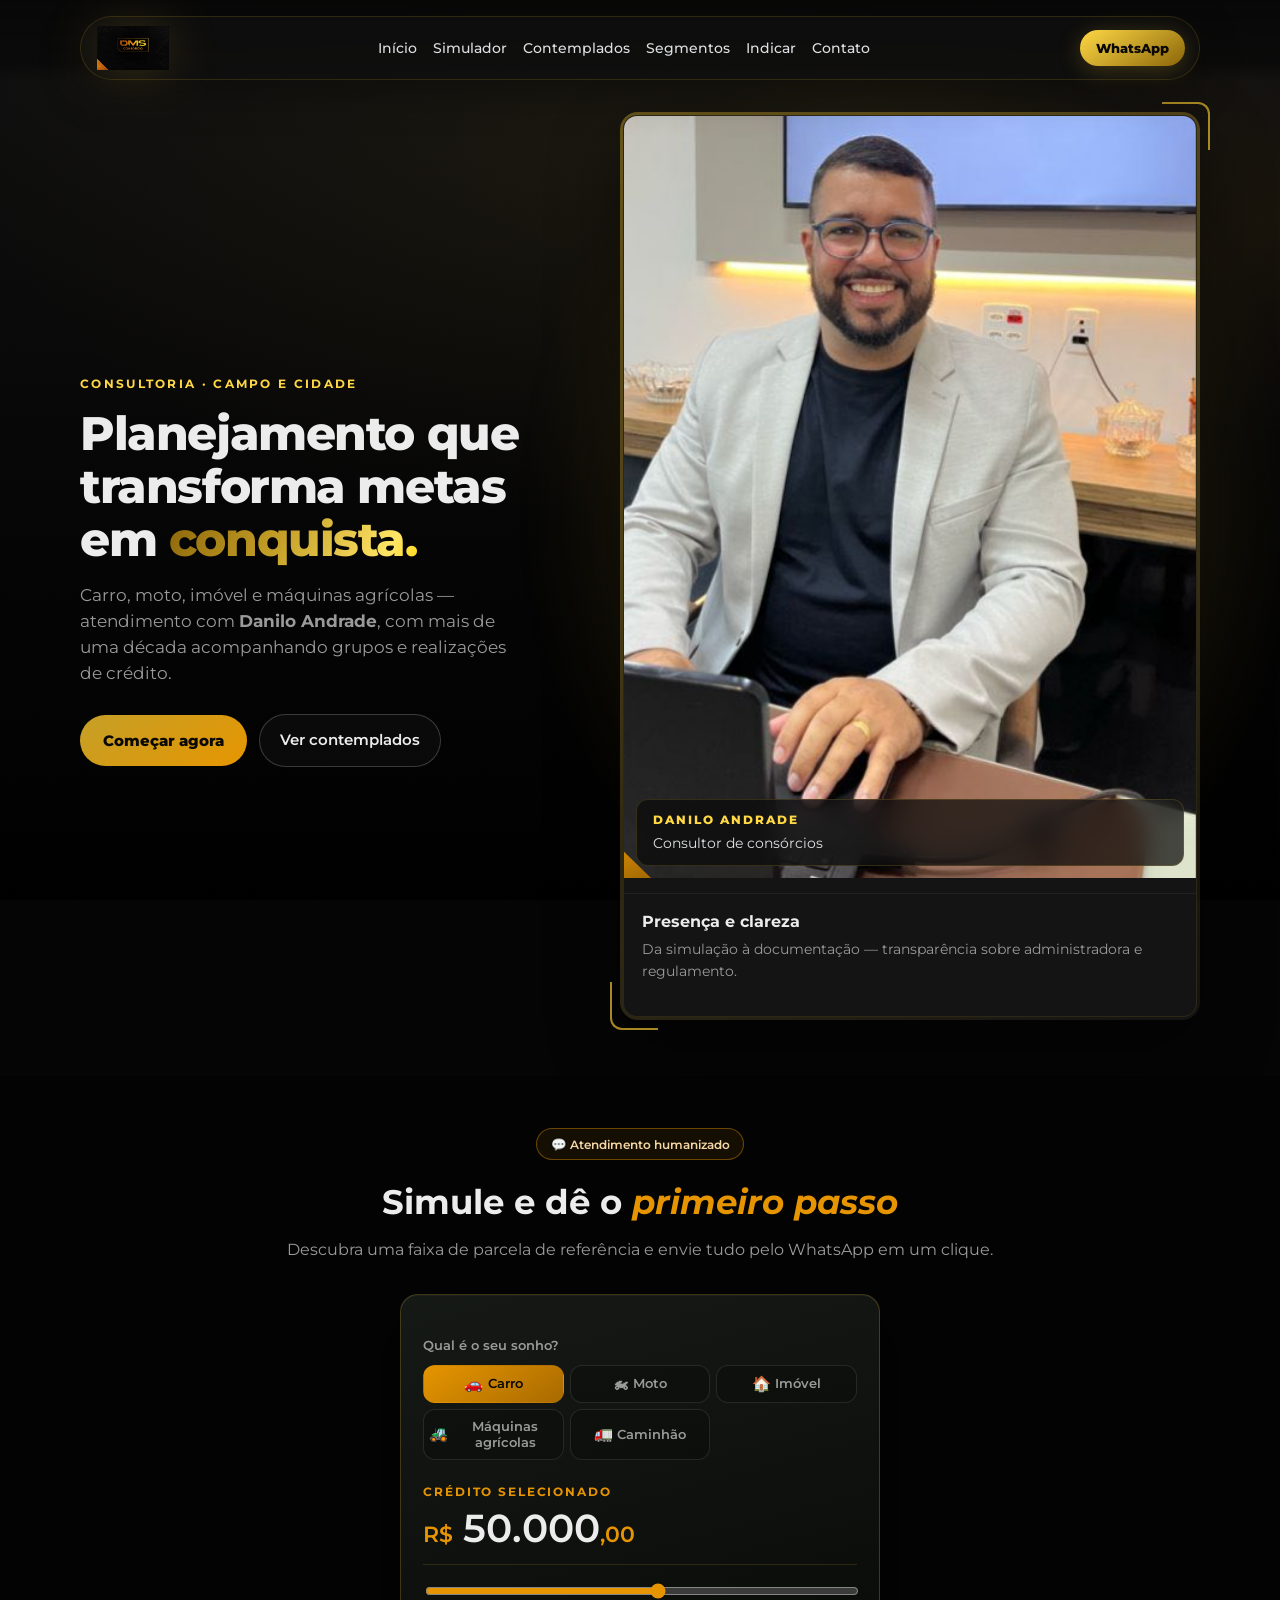
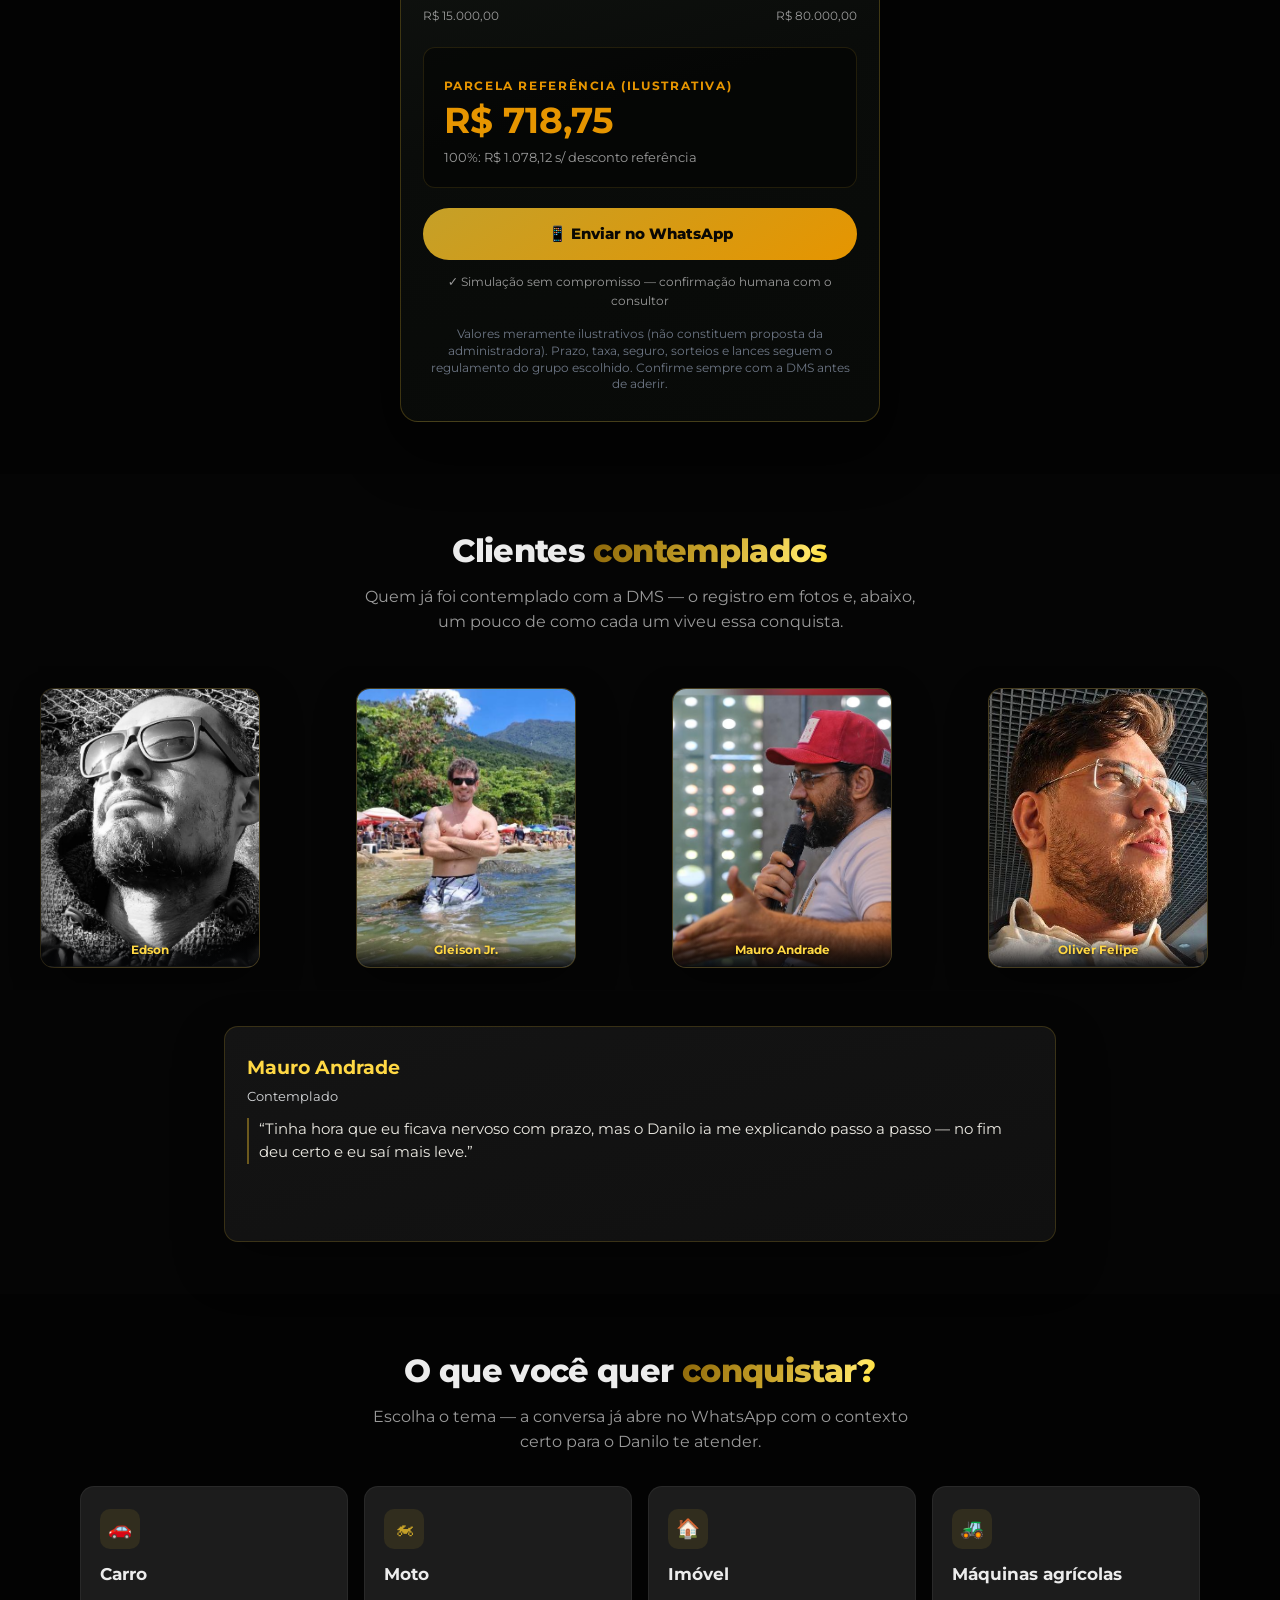
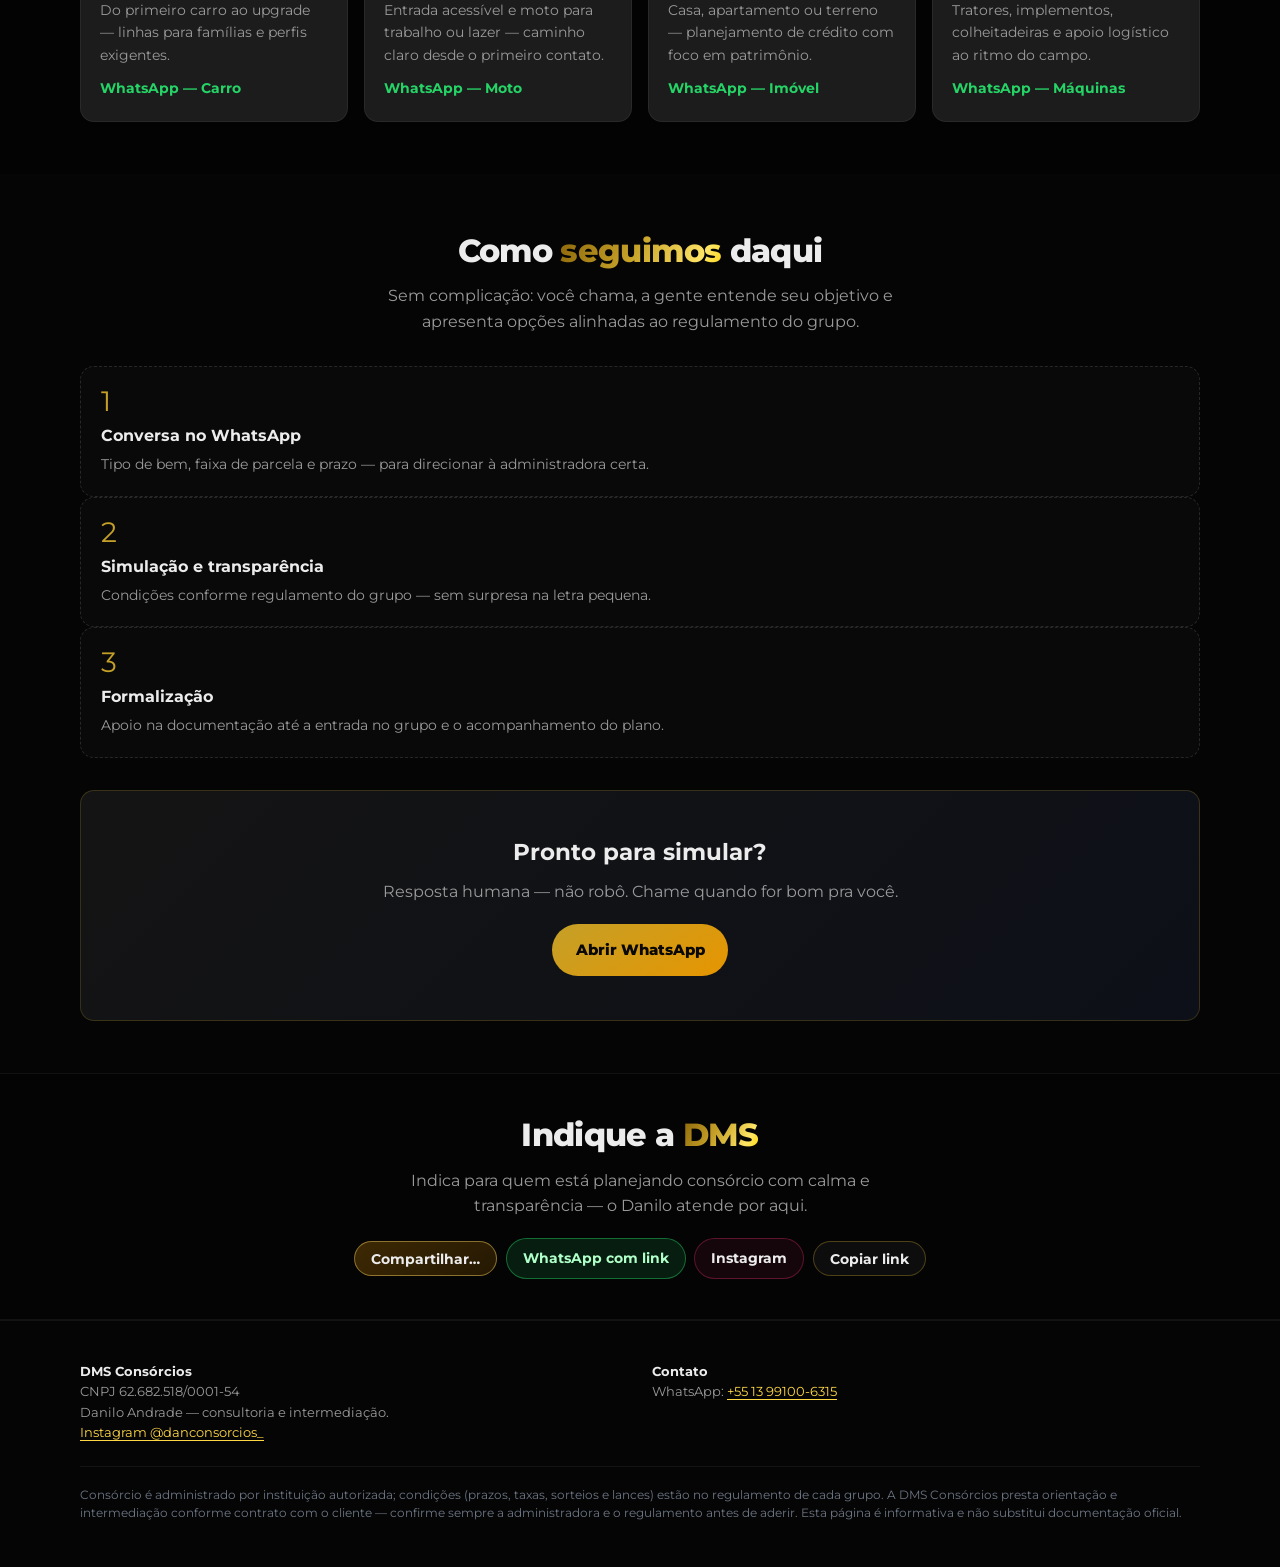
<file: index.html>
<!DOCTYPE html>
<html lang="pt-BR">
  <head>
    <meta charset="utf-8" />
    <meta name="viewport" content="width=device-width, initial-scale=1" />
    <title>DMS Consórcios — Carro, moto, imóvel e máquinas agrícolas</title>
    <meta
      name="description"
      content="DMS Consórcios: carro, moto, imóvel e máquinas agrícolas. Fale com Danilo Andrade no WhatsApp."
    />
    <!-- Preview em redes / WhatsApp: troque a URL se usar domínio próprio -->
    <meta property="og:type" content="website" />
    <meta property="og:title" content="DMS Consórcios — Carro, moto, imóvel e máquinas agrícolas" />
    <meta
      property="og:description"
      content="Simulador e atendimento humano com o Danilo — consórcio com seriedade de longo prazo."
    />
    <meta property="og:url" content="https://dmsconsorcio.netlify.app/" />
    <meta property="og:image" content="https://dmsconsorcio.netlify.app/assets/dms-logo-marca.png" />
    <meta property="og:locale" content="pt_BR" />
    <meta name="twitter:card" content="summary_large_image" />
    <meta name="twitter:title" content="DMS Consórcios — Carro, moto, imóvel e máquinas agrícolas" />
    <meta
      name="twitter:description"
      content="Simulador e atendimento humano com o Danilo — consórcio com seriedade de longo prazo."
    />
    <meta name="twitter:image" content="https://dmsconsorcio.netlify.app/assets/dms-logo-marca.png" />
    <link rel="canonical" href="https://dmsconsorcio.netlify.app/" />
    <!-- Meta Ads: URLs com UTMs, ex.: ?utm_source=facebook&utm_medium=paid&utm_campaign=reels_jan&utm_content=anuncio_a -->
    <!-- Meta Pixel: ID numérico em DMS_META_PIXEL_ID (Gerenciador → Fontes de dados → Pixel). Deixe "" para desligado. -->
    <script>
      (function () {
        var DMS_META_PIXEL_ID = "";
        if (!DMS_META_PIXEL_ID) return;
        if (window.fbq) return;
        !(function (f, b, e, v, n, t, s) {
          if (f.fbq) return;
          n = f.fbq = function () {
            n.callMethod ? n.callMethod.apply(n, arguments) : n.queue.push(arguments);
          };
          if (!f._fbq) f._fbq = n;
          n.push = n;
          n.loaded = !0;
          n.version = "2.0";
          n.queue = [];
          t = b.createElement(e);
          t.async = !0;
          t.src = v;
          s = b.getElementsByTagName(e)[0];
          s.parentNode.insertBefore(t, s);
        })(window, document, "script", "https://connect.facebook.net/en_US/fbevents.js");
        fbq("init", DMS_META_PIXEL_ID);
        fbq("track", "PageView");
        document.addEventListener(
          "click",
          function (e) {
            var a = e.target && e.target.closest && e.target.closest('a[href*="wa.me"]');
            if (a && window.fbq) fbq("track", "Lead");
          },
          true
        );
      })();
    </script>
    <!-- Imagens: pasta assets/ na MESMA pasta deste arquivo. Se aparecer "DA" no lugar da foto, o caminho está errado (ex.: só o .html na Área de trabalho sem copiar assets/). -->
    <link rel="preconnect" href="https://fonts.googleapis.com" />
    <link rel="preconnect" href="https://fonts.gstatic.com" crossorigin />
    <link
      href="https://fonts.googleapis.com/css2?family=Montserrat:wght@500;600;700;800&display=swap"
      rel="stylesheet"
    />
    <style>
      :root {
        --bg-deep: #0c0c0c;
        --bg-deeper: #050505;
        --bg-panel: #141414;
        --bg-elevated: #1c1c1c;
        --accent-gold: #c5a028;
        --accent-gold-bright: #ffd844;
        --accent-gold-dim: #8b6508;
        --accent-orange: #e69500;
        --accent-orange-deep: #a86a00;
        --gold-metallic: linear-gradient(
          118deg,
          #8b6508 0%,
          #c5a028 22%,
          #ffe566 42%,
          #ffd700 50%,
          #c5a028 58%,
          #8b6508 100%
        );
        --text: #ececec;
        --text-muted: #9a9a9a;
        --whatsapp: #25d366;
        --glass: rgba(16, 16, 16, 0.72);
        --glass-border: rgba(197, 160, 40, 0.18);
        --font-sans: "Montserrat", system-ui, -apple-system, "Segoe UI", Roboto, "Helvetica Neue", Arial, sans-serif;
        --font-display: "Montserrat", system-ui, sans-serif;
        --radius: 14px;
        --radius-pill: 999px;
        --max: 1120px;
      }
      *,
      *::before,
      *::after {
        box-sizing: border-box;
      }
      html {
        scroll-behavior: smooth;
      }
      body {
        margin: 0;
        font-family: var(--font-sans);
        font-size: 1.02rem;
        line-height: 1.55;
        color: var(--text);
        background: var(--bg-deeper);
        min-height: 100vh;
      }
      a {
        color: var(--accent-gold-bright);
        text-decoration-thickness: 1px;
        text-underline-offset: 3px;
      }
      a:hover {
        color: var(--accent-gold-bright);
        filter: brightness(1.12);
      }
      .wrap {
        width: min(100% - 1.5rem, var(--max));
        margin-inline: auto;
      }
      .sr-only {
        position: absolute;
        width: 1px;
        height: 1px;
        padding: 0;
        margin: -1px;
        overflow: hidden;
        clip: rect(0, 0, 0, 0);
        white-space: nowrap;
        border: 0;
      }
      .page-bg {
        position: fixed;
        inset: 0;
        z-index: -2;
        background:
          radial-gradient(ellipse 90% 70% at 50% 18%, rgba(197, 160, 40, 0.07), transparent 58%),
          radial-gradient(ellipse 55% 45% at 100% 25%, rgba(230, 149, 0, 0.06), transparent 52%),
          radial-gradient(ellipse 80% 80% at 50% 120%, rgba(0, 0, 0, 0.85), transparent 45%),
          linear-gradient(180deg, #101010 0%, var(--bg-deeper) 55%, #000000 100%);
        pointer-events: none;
      }
      .page-grain {
        position: fixed;
        inset: 0;
        z-index: -1;
        pointer-events: none;
        opacity: 0.06;
        mix-blend-mode: overlay;
        background-image: url("data:image/svg+xml,%3Csvg xmlns='http://www.w3.org/2000/svg' width='240' height='240'%3E%3Cfilter id='n'%3E%3CfeTurbulence type='fractalNoise' baseFrequency='0.9' numOctaves='4' stitchTiles='stitch'/%3E%3C/filter%3E%3Crect width='100%25' height='100%25' filter='url(%23n)'/%3E%3C/svg%3E");
        background-size: 200px 200px;
      }
      .site-header {
        padding: 1rem 0 0;
        position: sticky;
        top: 0;
        z-index: 40;
        background: linear-gradient(180deg, rgba(8, 8, 8, 0.96) 0%, rgba(8, 8, 8, 0.72) 78%, transparent 100%);
      }
      .nav-pill {
        display: flex;
        flex-wrap: wrap;
        align-items: center;
        justify-content: space-between;
        gap: 0.75rem 1rem;
        padding: 0.55rem 0.85rem 0.55rem 1rem;
        border-radius: var(--radius-pill);
        background: var(--glass);
        border: 1px solid var(--glass-border);
        backdrop-filter: blur(14px);
        -webkit-backdrop-filter: blur(14px);
        box-shadow: 0 12px 40px rgba(0, 0, 0, 0.35);
      }
      .logo {
        display: inline-flex;
        align-items: center;
        text-decoration: none !important;
        line-height: 0;
      }
      .logo-img {
        height: 44px;
        width: auto;
        max-width: min(220px, 48vw);
        object-fit: contain;
        display: block;
        filter: drop-shadow(0 2px 24px rgba(197, 160, 40, 0.22));
      }
      .nav-links {
        display: flex;
        flex-wrap: wrap;
        align-items: center;
        gap: 0.35rem 1rem;
        list-style: none;
        margin: 0;
        padding: 0;
      }
      .nav-links a {
        color: rgba(240, 242, 245, 0.92) !important;
        text-decoration: none;
        font-size: 0.88rem;
        font-weight: 500;
      }
      .nav-links a:hover {
        color: var(--accent-gold-bright) !important;
      }
      .header-cta {
        display: inline-flex;
        align-items: center;
        gap: 0.4rem;
        padding: 0.5rem 1rem;
        border-radius: var(--radius-pill);
        background: linear-gradient(145deg, var(--accent-gold-bright), var(--accent-gold), var(--accent-gold-dim));
        color: #0a0804 !important;
        font-weight: 800;
        font-size: 0.82rem;
        text-decoration: none;
        white-space: nowrap;
        box-shadow: 0 4px 22px rgba(197, 160, 40, 0.28);
      }
      .header-cta:hover {
        filter: brightness(1.05);
        color: #0a0906 !important;
      }
      section {
        padding: 3.25rem 0;
      }
      .surface-alt {
        background: rgba(0, 0, 0, 0.35);
      }
      .hero {
        padding-top: 2rem;
        padding-bottom: 3.5rem;
      }
      .hero-grid {
        display: grid;
        gap: 2.5rem;
        align-items: center;
      }
      @media (min-width: 900px) {
        .hero-grid {
          grid-template-columns: 0.95fr 1.12fr;
          gap: 3rem;
        }
      }
      .eyebrow {
        display: inline-block;
        font-size: 0.72rem;
        font-weight: 700;
        letter-spacing: 0.2em;
        text-transform: uppercase;
        color: var(--accent-gold-bright);
        margin-bottom: 0.85rem;
      }
      .hero h1 {
        font-family: var(--font-display);
        font-size: clamp(2rem, 4.8vw, 2.95rem);
        font-weight: 800;
        letter-spacing: -0.03em;
        line-height: 1.12;
        margin: 0 0 1rem;
        color: var(--text);
      }
      .hero h1 .hl,
      .section-title .hl {
        background: var(--gold-metallic);
        background-size: 220% auto;
        -webkit-background-clip: text;
        background-clip: text;
        color: transparent;
        -webkit-text-fill-color: transparent;
        font-style: normal;
        animation: dms-gold-flow 8s ease-in-out infinite;
      }
      @keyframes dms-gold-flow {
        0%,
        100% {
          background-position: 0% 50%;
        }
        50% {
          background-position: 100% 50%;
        }
      }
      .hero-lead {
        margin: 0 0 1.75rem;
        color: var(--text-muted);
        font-size: 1.05rem;
        max-width: 40ch;
      }
      .hero-actions {
        display: flex;
        flex-wrap: wrap;
        gap: 0.75rem;
        align-items: center;
      }
      .btn-primary {
        display: inline-flex;
        align-items: center;
        justify-content: center;
        gap: 0.5rem;
        padding: 0.88rem 1.45rem;
        border-radius: var(--radius-pill);
        background: linear-gradient(145deg, var(--accent-gold), var(--accent-orange));
        color: #0a0804 !important;
        font-weight: 800;
        text-decoration: none;
        border: none;
        cursor: pointer;
        font-size: 0.95rem;
        transition: transform 0.15s ease, box-shadow 0.15s ease;
      }
      .btn-primary:hover {
        transform: translateY(-1px);
        box-shadow: 0 10px 32px rgba(197, 160, 40, 0.28);
      }
      .btn-ghost {
        display: inline-flex;
        align-items: center;
        padding: 0.88rem 1.25rem;
        border-radius: var(--radius-pill);
        border: 1px solid rgba(255, 255, 255, 0.2);
        color: var(--text) !important;
        font-weight: 600;
        text-decoration: none;
        font-size: 0.92rem;
        background: rgba(255, 255, 255, 0.03);
      }
      .btn-ghost:hover {
        background: rgba(255, 255, 255, 0.07);
        border-color: rgba(197, 160, 40, 0.45);
      }
      .hero-frame {
        position: relative;
        border-radius: calc(var(--radius) + 4px);
        padding: 3px;
        background: linear-gradient(145deg, rgba(197, 160, 40, 0.45), rgba(255, 255, 255, 0.06));
        box-shadow: 0 28px 70px rgba(0, 0, 0, 0.45);
        transition:
          transform 0.55s cubic-bezier(0.22, 1, 0.36, 1),
          box-shadow 0.55s ease;
      }
      .hero-frame:hover {
        transform: translateY(-8px);
        box-shadow:
          0 40px 100px rgba(0, 0, 0, 0.58),
          0 0 0 1px rgba(197, 160, 40, 0.32),
          0 0 88px rgba(197, 160, 40, 0.22);
      }
      .hero-chamfer-mark {
        position: absolute;
        bottom: 0;
        left: 0;
        width: 38px;
        height: 38px;
        z-index: 3;
        pointer-events: none;
        background: linear-gradient(155deg, var(--accent-orange) 0%, var(--accent-orange-deep) 100%);
        clip-path: polygon(0 100%, 0 30%, 72% 100%);
        opacity: 0.92;
        filter: drop-shadow(0 0 12px rgba(230, 149, 0, 0.4));
      }
      .hero-back-glow {
        position: absolute;
        inset: -14%;
        z-index: 0;
        pointer-events: none;
        border-radius: 50%;
        background: radial-gradient(ellipse 70% 55% at 50% 45%, rgba(197, 160, 40, 0.42), transparent 72%);
        filter: blur(32px);
        opacity: 0.75;
        animation: hero-glow-breathe 6s ease-in-out infinite;
      }
      @keyframes hero-glow-breathe {
        0%,
        100% {
          opacity: 0.5;
          transform: scale(0.92);
        }
        50% {
          opacity: 0.95;
          transform: scale(1.06);
        }
      }
      .hero-frame::before,
      .hero-frame::after {
        content: "";
        position: absolute;
        width: 48px;
        height: 48px;
        border: 2px solid var(--accent-gold);
        pointer-events: none;
        opacity: 0.85;
        z-index: 4;
      }
      .hero-frame::before {
        top: -10px;
        right: -10px;
        border-left: none;
        border-bottom: none;
        border-radius: 0 12px 0 0;
      }
      .hero-frame::after {
        bottom: -10px;
        left: -10px;
        border-right: none;
        border-top: none;
        border-radius: 0 0 0 12px;
      }
      .hero-card-inner {
        position: relative;
        z-index: 1;
        border-radius: var(--radius);
        overflow: hidden;
        background: var(--bg-panel);
        border: 1px solid rgba(197, 160, 40, 0.14);
      }
      .hero-visual {
        position: relative;
        aspect-ratio: 4/3;
        overflow: hidden;
        background: #0c0c0c;
      }
      @media (min-width: 700px) {
        .hero-visual {
          aspect-ratio: 3/4;
          min-height: 420px;
        }
      }
      /* .hero-placeholder permanece como fallback se a imagem falhar ao carregar */
      .hero-photo {
        position: absolute;
        inset: 0;
        width: 100%;
        height: 100%;
        object-fit: cover;
        object-position: center 22%;
        z-index: 1;
        transform: scale(1.001);
        transition: transform 0.65s cubic-bezier(0.22, 1, 0.36, 1);
        will-change: transform;
      }
      .hero-photo.hero-photo--err {
        display: none;
      }
      .hero-frame:hover .hero-photo {
        transform: scale(1.06);
      }
      .hero-visual::after {
        content: "";
        position: absolute;
        inset: 0;
        z-index: 2;
        pointer-events: none;
        background: linear-gradient(
          118deg,
          transparent 36%,
          rgba(255, 255, 255, 0) 44%,
          rgba(255, 255, 255, 0.12) 49.5%,
          rgba(255, 255, 255, 0.2) 50%,
          rgba(255, 255, 255, 0.1) 50.5%,
          rgba(255, 255, 255, 0) 56%,
          transparent 64%
        );
        background-size: 240% 240%;
        animation: hero-shine-sweep 8s ease-in-out infinite;
      }
      @keyframes hero-shine-sweep {
        0%,
        12% {
          background-position: 120% 40%;
          opacity: 0;
        }
        22% {
          opacity: 1;
        }
        42%,
        100% {
          background-position: -30% 60%;
          opacity: 0;
        }
      }
      .hero-placeholder {
        position: absolute;
        inset: 0;
        z-index: 0;
        display: flex;
        flex-direction: column;
        align-items: center;
        justify-content: center;
        gap: 0.35rem;
        background:
          linear-gradient(160deg, rgba(36, 36, 36, 0.96) 0%, #0a0a0a 55%, #121212),
          radial-gradient(circle at 30% 20%, rgba(197, 160, 40, 0.12), transparent 55%);
      }
      .hero-placeholder-initials {
        font-family: var(--font-display);
        font-size: clamp(3rem, 11vw, 4rem);
        font-weight: 600;
        color: rgba(240, 242, 245, 0.94);
        letter-spacing: 0.04em;
        line-height: 1;
      }
      .hero-placeholder-caption {
        font-size: 0.68rem;
        font-weight: 700;
        letter-spacing: 0.28em;
        text-transform: uppercase;
        color: var(--accent-gold-bright);
      }
      .hero-glass-bar {
        position: absolute;
        left: 0.75rem;
        right: 0.75rem;
        bottom: 0.75rem;
        z-index: 4;
        padding: 0.65rem 1rem;
        border-radius: 12px;
        background: rgba(10, 10, 10, 0.72);
        border: 1px solid rgba(197, 160, 40, 0.2);
        backdrop-filter: blur(12px);
        -webkit-backdrop-filter: blur(12px);
      }
      .hero-glass-bar strong {
        display: block;
        font-family: var(--font-sans);
        font-size: 0.78rem;
        font-weight: 800;
        letter-spacing: 0.16em;
        text-transform: uppercase;
        color: var(--accent-gold-bright);
      }
      .hero-glass-bar span {
        font-size: 0.88rem;
        color: rgba(240, 242, 245, 0.92);
      }
      .hero-caption {
        padding: 1rem 1.15rem 1.2rem;
        font-size: 0.9rem;
        color: var(--text-muted);
        border-top: 1px solid rgba(255, 255, 255, 0.06);
      }
      .hero-caption strong {
        color: var(--text);
        display: block;
        font-size: 1rem;
        margin-bottom: 0.2rem;
      }
      .section-title {
        font-family: var(--font-display);
        font-size: clamp(1.55rem, 3.2vw, 2rem);
        font-weight: 800;
        letter-spacing: -0.02em;
        margin: 0 0 0.5rem;
        text-align: center;
      }
      .section-intro {
        margin: 0 auto 2rem;
        color: var(--text-muted);
        max-width: 52ch;
        text-align: center;
      }
      .sim-head {
        text-align: center;
        margin-bottom: 2rem;
      }
      .sim-pill {
        display: inline-flex;
        align-items: center;
        gap: 0.4rem;
        padding: 0.35rem 0.85rem;
        border-radius: var(--radius-pill);
        border: 1px solid rgba(230, 149, 0, 0.42);
        color: rgba(255, 224, 170, 0.96) !important;
        font-size: 0.78rem;
        font-weight: 600;
        text-decoration: none;
        margin-bottom: 1rem;
        background: rgba(230, 149, 0, 0.08);
      }
      .sim-pill:hover {
        background: rgba(230, 149, 0, 0.16);
      }
      .sim-head h2 {
        font-family: var(--font-display);
        font-size: clamp(1.65rem, 3.5vw, 2.15rem);
        margin: 0 0 0.5rem;
        color: var(--text);
      }
      .sim-head h2 em {
        color: var(--accent-orange);
        font-style: italic;
        font-family: var(--font-display);
      }
      .sim-head p {
        margin: 0;
        color: var(--text-muted);
        font-size: 0.98rem;
      }
      .sim-card {
        max-width: min(100%, 480px);
        width: 100%;
        margin: 0 auto;
        padding: 1.65rem 1.4rem 1.75rem;
        border-radius: calc(var(--radius) + 4px);
        background: linear-gradient(165deg, rgba(22, 26, 22, 0.98) 0%, rgba(10, 12, 10, 0.99) 55%, rgba(8, 10, 8, 1) 100%);
        border: 1px solid rgba(197, 160, 40, 0.28);
        box-shadow: 0 24px 60px rgba(0, 0, 0, 0.35), inset 0 1px 0 rgba(255, 255, 255, 0.04);
        box-sizing: border-box;
        container-type: inline-size;
        container-name: sim;
      }
      .sim-label {
        font-size: 0.82rem;
        font-weight: 600;
        color: var(--text-muted);
        margin-bottom: 0.65rem;
      }
      .sim-tabs {
        display: grid;
        width: 100%;
        min-width: 0;
        grid-template-columns: repeat(3, minmax(0, 1fr));
        gap: 0.4rem;
        margin-bottom: 1.5rem;
      }
      @container sim (max-width: 340px) {
        .sim-tabs {
          grid-template-columns: repeat(2, minmax(0, 1fr));
        }
        .sim-tab:last-child:nth-child(odd) {
          grid-column: 1 / -1;
          justify-self: center;
          max-width: min(100%, 12rem);
        }
      }
      .sim-tab {
        display: flex;
        align-items: center;
        justify-content: center;
        gap: 0.3rem;
        padding: 0.55rem 0.3rem;
        border-radius: 12px;
        border: 1px solid rgba(255, 255, 255, 0.1);
        background: rgba(0, 0, 0, 0.2);
        color: var(--text-muted) !important;
        font-weight: 600;
        font-size: clamp(0.68rem, calc(0.52rem + 2.5cqw), 0.8rem);
        cursor: pointer;
        font-family: inherit;
        min-width: 0;
        text-align: center;
        line-height: 1.2;
        white-space: normal;
        overflow-wrap: break-word;
      }
      .sim-tab:hover {
        border-color: rgba(197, 160, 40, 0.35);
        color: var(--text) !important;
      }
      .sim-tab[aria-selected="true"] {
        background: linear-gradient(145deg, var(--accent-orange), var(--accent-orange-deep));
        border-color: transparent;
        color: #0a0804 !important;
      }
      .sim-tab .ic {
        font-size: 0.95rem;
        flex-shrink: 0;
      }
      .sim-credit-label {
        font-size: 0.72rem;
        font-weight: 700;
        letter-spacing: 0.16em;
        color: var(--accent-orange);
        margin-bottom: 0.35rem;
      }
      .sim-credit-val {
        font-family: var(--font-display);
        font-size: clamp(1.95rem, 5.2vw, 2.45rem);
        margin: 0 0 0.85rem;
        line-height: 1.1;
      }
      .sim-credit-val .prefix,
      .sim-credit-val .suffix {
        font-size: 0.55em;
        color: var(--accent-orange);
        font-weight: 600;
      }
      .sim-credit-val .num {
        color: var(--text);
        font-weight: 600;
      }
      .sim-range-wrap {
        padding-top: 1rem;
        margin-bottom: 0.15rem;
        border-top: 1px solid rgba(197, 160, 40, 0.18);
      }
      input[type="range"].sim-range {
        width: 100%;
        accent-color: var(--accent-orange);
        margin-bottom: 0.35rem;
      }
      .sim-range-labels {
        display: flex;
        justify-content: space-between;
        font-size: 0.78rem;
        color: var(--text-muted);
        margin-bottom: 1.35rem;
      }
      .sim-result {
        padding: 1.15rem 1.2rem 1.2rem;
        border-radius: 12px;
        background: rgba(0, 0, 0, 0.42);
        border: 1px solid rgba(197, 160, 40, 0.15);
        margin-bottom: 1.25rem;
      }
      .sim-result-label {
        font-size: 0.72rem;
        font-weight: 700;
        letter-spacing: 0.14em;
        color: var(--accent-orange);
        margin-bottom: 0.35rem;
      }
      .sim-result-val {
        font-family: var(--font-display);
        font-size: clamp(1.9rem, 4.8vw, 2.25rem);
        font-weight: 700;
        color: var(--accent-orange);
        margin: 0 0 0.4rem;
        line-height: 1.1;
      }
      .sim-result-note {
        margin: 0;
        font-size: 0.82rem;
        color: var(--text-muted);
      }
      .sim-foot {
        text-align: center;
        font-size: 0.78rem;
        color: var(--text-muted);
        margin-top: 0.75rem;
      }
      .sim-disclaimer {
        margin: 1rem 0 0;
        font-size: 0.72rem;
        line-height: 1.45;
        color: #6d7685;
        text-align: center;
      }
      .pillars {
        display: grid;
        gap: 1rem;
      }
      @media (min-width: 640px) {
        .pillars {
          grid-template-columns: repeat(2, 1fr);
        }
      }
      @media (min-width: 1000px) {
        .pillars {
          grid-template-columns: repeat(4, 1fr);
        }
      }
      .pillar {
        background: var(--bg-elevated);
        border: 1px solid rgba(255, 255, 255, 0.06);
        border-radius: var(--radius);
        padding: 1.35rem 1.2rem;
        display: flex;
        flex-direction: column;
        gap: 0.75rem;
        transition: border-color 0.2s ease, transform 0.2s ease;
      }
      .pillar:hover {
        border-color: rgba(197, 160, 40, 0.35);
        transform: translateY(-2px);
      }
      .pillar-icon {
        width: 2.5rem;
        height: 2.5rem;
        border-radius: 10px;
        background: rgba(197, 160, 40, 0.12);
        color: var(--accent-gold);
        display: grid;
        place-items: center;
        font-size: 1.2rem;
      }
      .pillar h3 {
        margin: 0;
        font-size: 1.05rem;
      }
      .pillar p {
        margin: 0;
        font-size: 0.9rem;
        color: var(--text-muted);
        flex: 1;
      }
      .pillar a {
        font-weight: 700;
        font-size: 0.86rem;
        text-decoration: none;
        color: var(--whatsapp) !important;
      }
      .depo-rotator {
        position: relative;
        max-width: 52rem;
        margin: 0 auto;
        min-height: 13.5rem;
        padding: 0;
        border-radius: var(--radius);
        background: linear-gradient(165deg, var(--bg-panel), #101010);
        border: 1px solid rgba(197, 160, 40, 0.22);
        box-shadow: 0 20px 50px rgba(0, 0, 0, 0.35);
      }
      .depo-slide {
        position: absolute;
        left: 0;
        right: 0;
        top: 0;
        padding: 1.6rem 1.35rem 1.75rem;
        opacity: 0;
        transition: opacity 0.75s ease;
        pointer-events: none;
        z-index: 0;
      }
      .depo-slide.is-active {
        opacity: 1;
        pointer-events: auto;
        z-index: 1;
      }
      .depo-slide strong {
        display: block;
        font-family: var(--font-display);
        font-size: 1.2rem;
        color: var(--accent-gold-bright);
        font-weight: 700;
        margin-bottom: 0.2rem;
      }
      .depo-slide .depo-tag {
        display: block;
        font-size: 0.82rem;
        color: rgba(240, 242, 245, 0.88);
        margin-bottom: 0.75rem;
      }
      .depo-slide blockquote {
        margin: 0;
        padding: 0 0 0 0.65rem;
        border-left: 2px solid rgba(197, 160, 40, 0.5);
        font-size: 0.95rem;
        line-height: 1.5;
        color: rgba(245, 242, 235, 0.96);
        font-family: var(--font-display);
      }
      .depo-rotator--static .depo-slide {
        position: relative;
        opacity: 1 !important;
        pointer-events: auto;
        z-index: auto;
        border-bottom: 1px solid rgba(255, 255, 255, 0.06);
      }
      .depo-rotator--static .depo-slide:last-child {
        border-bottom: none;
      }
      .depo-rotator--static {
        min-height: 0;
      }
      /* Faixa horizontal — contemplados em movimento suave */
      .contemplados-strip {
        position: relative;
        margin: 1.75rem calc(50% - 50vw) 2.25rem;
        width: 100vw;
        max-width: 100vw;
      }
      .strip-marquee {
        overflow: hidden;
        padding: 0.35rem 0;
        mask-image: linear-gradient(90deg, transparent, #000 6%, #000 94%, transparent);
        -webkit-mask-image: linear-gradient(90deg, transparent, #000 6%, #000 94%, transparent);
      }
      .strip-track {
        display: flex;
        width: max-content;
        gap: 1rem;
        animation: strip-scroll 70s linear infinite;
        will-change: transform;
      }
      .strip-marquee:hover .strip-track {
        animation-play-state: paused;
      }
      .strip-marquee:focus-within .strip-track {
        animation-play-state: paused;
      }
      @keyframes strip-scroll {
        from {
          transform: translateX(0);
        }
        to {
          transform: translateX(-50%);
        }
      }
      .strip-group {
        display: flex;
        gap: 1rem;
        flex-shrink: 0;
        align-items: stretch;
      }
      .strip-item {
        position: relative;
        flex: 0 0 clamp(160px, 22vw, 220px);
        width: clamp(160px, 22vw, 220px);
        height: clamp(220px, 30vw, 280px);
        border-radius: var(--radius);
        overflow: hidden;
        border: 1px solid rgba(197, 160, 40, 0.25);
        box-shadow: 0 16px 40px rgba(0, 0, 0, 0.4);
        background: var(--bg-elevated);
      }
      .strip-item img {
        width: 100%;
        height: 100%;
        object-fit: cover;
        object-position: center;
        display: block;
      }
      .strip-item figcaption {
        position: absolute;
        left: 0;
        right: 0;
        bottom: 0;
        margin: 0;
        padding: 0.45rem 0.5rem;
        font-size: 0.72rem;
        font-weight: 700;
        text-align: center;
        color: var(--accent-gold-bright);
        background: linear-gradient(180deg, transparent, rgba(5, 6, 8, 0.92));
        text-shadow: 0 1px 3px rgba(0, 0, 0, 0.8);
      }
        display: grid;
        gap: 1.25rem;
      }
      @media (min-width: 720px) {
        .steps {
          grid-template-columns: repeat(3, 1fr);
        }
      }
      .step {
        padding: 1.25rem;
        border-radius: var(--radius);
        border: 1px dashed rgba(255, 255, 255, 0.12);
        background: rgba(255, 255, 255, 0.02);
      }
      .step-num {
        font-family: var(--font-display);
        font-size: 1.75rem;
        color: var(--accent-gold);
        line-height: 1;
        margin-bottom: 0.5rem;
      }
      .step h3 {
        margin: 0 0 0.35rem;
        font-size: 1.02rem;
      }
      .step p {
        margin: 0;
        font-size: 0.88rem;
        color: var(--text-muted);
      }
      .cta-band {
        text-align: center;
        padding: 2.75rem 1.5rem;
        border-radius: var(--radius);
        background: linear-gradient(135deg, var(--bg-panel), #0d1018);
        border: 1px solid rgba(197, 160, 40, 0.22);
        margin: 2rem 0 0;
      }
      .cta-band h2 {
        font-family: var(--font-display);
        margin: 0 0 0.5rem;
        font-size: 1.45rem;
      }
      .cta-band p {
        margin: 0 0 1.25rem;
        color: var(--text-muted);
      }
      .share-band {
        padding: 2.25rem 0 2.5rem;
        border-top: 1px solid rgba(255, 255, 255, 0.06);
        border-bottom: 1px solid rgba(255, 255, 255, 0.06);
        background: rgba(0, 0, 0, 0.2);
      }
      .share-intro {
        margin-bottom: 1.25rem !important;
        max-width: 42ch;
      }
      .share-actions {
        display: flex;
        flex-wrap: wrap;
        gap: 0.55rem;
        justify-content: center;
        align-items: center;
      }
      .share-btn {
        display: inline-flex;
        align-items: center;
        justify-content: center;
        gap: 0.4rem;
        padding: 0.55rem 1rem;
        border-radius: var(--radius-pill);
        font-family: inherit;
        font-size: 0.86rem;
        font-weight: 700;
        cursor: pointer;
        border: 1px solid rgba(197, 160, 40, 0.35);
        background: rgba(197, 160, 40, 0.1);
        color: var(--text) !important;
        text-decoration: none !important;
        transition: border-color 0.15s ease, background 0.15s ease;
      }
      .share-btn:hover {
        border-color: rgba(255, 212, 100, 0.55);
        background: rgba(197, 160, 40, 0.16);
      }
      .share-btn--native {
        border-color: rgba(255, 212, 100, 0.45);
        background: linear-gradient(145deg, rgba(230, 149, 0, 0.25), rgba(168, 106, 0, 0.2));
      }
      .share-btn--wa {
        border-color: rgba(37, 211, 102, 0.45);
        background: rgba(37, 211, 102, 0.12);
        color: #afffc8 !important;
      }
      .share-btn--wa:hover {
        background: rgba(37, 211, 102, 0.2);
        border-color: var(--whatsapp);
      }
      .share-btn--ig {
        border-color: rgba(225, 48, 108, 0.35);
        background: rgba(225, 48, 108, 0.08);
      }
      .share-btn--copy {
        background: rgba(255, 255, 255, 0.04);
      }
      .site-footer {
        padding: 2.5rem 0 2rem;
        border-top: 1px solid rgba(255, 255, 255, 0.06);
        font-size: 0.82rem;
        color: var(--text-muted);
      }
      .footer-grid {
        display: grid;
        gap: 1.5rem;
      }
      @media (min-width: 640px) {
        .footer-grid {
          grid-template-columns: 1fr 1fr;
        }
      }
      .site-footer strong {
        color: var(--text);
      }
      @media (prefers-reduced-motion: reduce) {
        .hero-back-glow,
        .hero-visual::after {
          animation: none !important;
        }
        .hero h1 .hl,
        .section-title .hl {
          animation: none !important;
        }
        .hero-frame,
        .hero-photo {
          transition: none !important;
        }
        .hero-frame:hover {
          transform: none;
          box-shadow: 0 28px 70px rgba(0, 0, 0, 0.45);
        }
        .hero-frame:hover .hero-photo {
          transform: none;
        }
        .strip-track {
          animation: none !important;
          transform: none !important;
          flex-wrap: wrap;
          justify-content: center;
          width: 100%;
          max-width: var(--max);
          margin-inline: auto;
        }
        .strip-marquee {
          overflow: visible;
          mask-image: none;
          -webkit-mask-image: none;
        }
        .strip-group[aria-hidden="true"] {
          display: none;
        }
      }
      .legal {
        margin-top: 1.5rem;
        padding-top: 1.25rem;
        border-top: 1px solid rgba(255, 255, 255, 0.06);
        font-size: 0.74rem;
        line-height: 1.5;
        color: #6d7685;
      }
    </style>
  </head>
  <body>
    <script>
      (function () {
        var keys = ["utm_source", "utm_medium", "utm_campaign", "utm_content", "utm_term"];
        var q = new URLSearchParams(window.location.search);
        var cur = {};
        try {
          cur = JSON.parse(sessionStorage.getItem("dms_utm") || "{}");
        } catch (e) {
          cur = {};
        }
        var hit = false;
        keys.forEach(function (k) {
          var v = q.get(k);
          if (v != null && String(v).length) {
            cur[k.replace(/^utm_/, "")] = v;
            hit = true;
          }
        });
        if (hit) sessionStorage.setItem("dms_utm", JSON.stringify(cur));
        window.dmsAttributionPlain = function () {
          try {
            var o = JSON.parse(sessionStorage.getItem("dms_utm") || "{}");
            var p = [];
            if (o.source) p.push("origem " + o.source);
            if (o.medium) p.push("meio " + o.medium);
            if (o.campaign) p.push("campanha " + o.campaign);
            if (o.content) p.push("conteúdo " + o.content);
            if (o.term) p.push("termo " + o.term);
            return p.length ? "\n\nRef. anúncio: " + p.join(" · ") : "";
          } catch (e2) {
            return "";
          }
        };
      })();
    </script>
    <div class="page-bg" aria-hidden="true"></div>
    <div class="page-grain" aria-hidden="true"></div>
    <a class="sr-only" href="#conteudo">Pular para o conteúdo</a>

    <header class="site-header">
      <div class="wrap">
        <div class="nav-pill">
          <a class="logo" href="#inicio"
            ><img
              class="logo-img"
              src="assets/dms-logo-marca.png"
              alt="DMS Consórcio"
              width="220"
              height="64"
              decoding="async"
          /></a>
          <nav aria-label="Principal">
            <ul class="nav-links">
              <li><a href="#inicio">Início</a></li>
              <li><a href="#simulador">Simulador</a></li>
              <li><a href="#contemplados">Contemplados</a></li>
              <li><a href="#segmentos">Segmentos</a></li>
              <li><a href="#compartilhar">Indicar</a></li>
              <li><a href="#contato">Contato</a></li>
            </ul>
          </nav>
          <a
            class="header-cta"
            href="https://wa.me/5513991006315?text=Ol%C3%A1%2C%20Danilo%2C%20quero%20falar%20sobre%20cons%C3%B3rcio%20(DMS)."
            target="_blank"
            rel="noopener noreferrer"
            >WhatsApp</a
          >
        </div>
      </div>
    </header>

    <main id="conteudo">
      <section class="hero" id="inicio" aria-labelledby="hero-title">
        <div class="wrap hero-grid">
          <div>
            <p class="eyebrow">Consultoria · campo e cidade</p>
            <h1 id="hero-title">Planejamento que transforma metas em <span class="hl">conquista.</span></h1>
            <p class="hero-lead">
              Carro, moto, imóvel e máquinas agrícolas — atendimento com <strong>Danilo Andrade</strong>, com mais de
              uma década acompanhando grupos e realizações de crédito.
            </p>
            <div class="hero-actions">
              <a
                class="btn-primary"
                href="https://wa.me/5513991006315?text=Ol%C3%A1%2C%20Danilo%2C%20quero%20simular%20cons%C3%B3rcio%20(DMS)."
                target="_blank"
                rel="noopener noreferrer"
                >Começar agora</a
              >
              <a class="btn-ghost" href="#contemplados">Ver contemplados</a>
            </div>
          </div>

          <div class="hero-frame">
            <div class="hero-back-glow" aria-hidden="true"></div>
            <div class="hero-card-inner">
              <figure class="hero-figure" style="margin: 0">
                <div class="hero-visual">
                  <div class="hero-placeholder" aria-hidden="true">
                    <span class="hero-placeholder-initials">DA</span>
                    <span class="hero-placeholder-caption">DMS Consórcios</span>
                  </div>
                  <img
                    class="hero-photo"
                    src="assets/danilo-consultor.png"
                    alt="Danilo Andrade, consultor DMS Consórcios."
                    width="800"
                    height="1000"
                    decoding="async"
                    fetchpriority="high"
                    onerror="this.classList.add('hero-photo--err')"
                  />
                  <div class="hero-chamfer-mark" aria-hidden="true"></div>
                  <div class="hero-glass-bar">
                    <strong>Danilo Andrade</strong>
                    <span>Consultor de consórcios</span>
                  </div>
                </div>
              </figure>
              <p class="hero-caption">
                <strong>Presença e clareza</strong>
                Da simulação à documentação — transparência sobre administradora e regulamento.
              </p>
            </div>
          </div>
        </div>
      </section>

      <section id="simulador" class="surface-alt" aria-labelledby="sim-title">
        <div class="wrap">
          <div class="sim-head">
            <a
              class="sim-pill"
              href="https://wa.me/5513991006315?text=Ol%C3%A1%2C%20Danilo%2C%20prefiro%20falar%20direto%20com%20voc%C3%AA%20(DMS)."
              target="_blank"
              rel="noopener noreferrer"
              >💬 Atendimento humanizado</a
            >
            <h2 id="sim-title">Simule e dê o <em>primeiro passo</em></h2>
            <p>Descubra uma faixa de parcela de referência e envie tudo pelo WhatsApp em um clique.</p>
          </div>

          <div class="sim-card">
            <p class="sim-label" id="sim-dream-label">Qual é o seu sonho?</p>
            <div class="sim-tabs" role="tablist" aria-labelledby="sim-dream-label">
              <button type="button" class="sim-tab" role="tab" data-segment="carro" aria-selected="true">
                <span class="ic" aria-hidden="true">🚗</span> Carro
              </button>
              <button type="button" class="sim-tab" role="tab" data-segment="moto" aria-selected="false">
                <span class="ic" aria-hidden="true">🏍</span> Moto
              </button>
              <button type="button" class="sim-tab" role="tab" data-segment="imoveis" aria-selected="false">
                <span class="ic" aria-hidden="true">🏠</span> Imóvel
              </button>
              <button type="button" class="sim-tab" role="tab" data-segment="agro" aria-selected="false">
                <span class="ic" aria-hidden="true">🚜</span> Máquinas agrícolas
              </button>
              <button type="button" class="sim-tab" role="tab" data-segment="caminhao" aria-selected="false">
                <span class="ic" aria-hidden="true">🚛</span> Caminhão
              </button>
            </div>

            <p class="sim-credit-label">CRÉDITO SELECIONADO</p>
            <p class="sim-credit-val" id="sim-credit-display" aria-live="polite">
              <span class="prefix">R$</span> <span class="num" id="sim-credit-num">50.000</span
              ><span class="suffix">,00</span>
            </p>
            <div class="sim-range-wrap">
              <label class="sr-only" for="sim-range">Valor do crédito</label>
              <input type="range" class="sim-range" id="sim-range" min="15000" max="80000" step="500" value="50000" />
              <div class="sim-range-labels">
                <span id="sim-min-label">R$ 15.000,00</span>
                <span id="sim-max-label">R$ 80.000,00</span>
              </div>
            </div>

            <div class="sim-result">
              <p class="sim-result-label" id="sim-result-label">PARCELA REFERÊNCIA (ILUSTRATIVA)</p>
              <p class="sim-result-val" id="sim-parcela-promo">R$ 0,00</p>
              <p class="sim-result-note" id="sim-parcela-full">100%: R$ 0,00 s/ desconto referência</p>
            </div>

            <a class="btn-primary" style="width: 100%; text-align: center" id="sim-wa-btn" href="#" target="_blank" rel="noopener noreferrer"
              >📱 Enviar no WhatsApp</a
            >
            <p class="sim-foot">✓ Simulação sem compromisso — confirmação humana com o consultor</p>
            <p class="sim-disclaimer">
              Valores meramente ilustrativos (não constituem proposta da administradora). Prazo, taxa, seguro,
              sorteios e lances seguem o regulamento do grupo escolhido. Confirme sempre com a DMS antes de
              aderir.
            </p>
          </div>
        </div>
      </section>

      <section id="contemplados" aria-labelledby="contemplados-title">
        <div class="wrap">
          <h2 class="section-title" id="contemplados-title">Clientes <span class="hl">contemplados</span></h2>
          <p class="section-intro">
            Quem já foi contemplado com a DMS — o registro em fotos e, abaixo, um pouco de como cada um viveu
            essa conquista.
          </p>
        </div>
        <div class="contemplados-strip">
          <p class="sr-only">Fotos de contemplados em sequência. A rolagem pausa ao focar ou ao passar o ponteiro.</p>
          <div class="strip-marquee" tabindex="0">
            <div class="strip-track">
              <div class="strip-group">
                <figure class="strip-item">
                  <img
                    src="assets/clientes/contemplado-01.png"
                    alt="Edson, contemplado."
                    loading="lazy"
                    decoding="async"
                    width="400"
                    height="500"
                  />
                  <figcaption>Edson</figcaption>
                </figure>
                <figure class="strip-item">
                  <img
                    src="assets/clientes/contemplado-02.png"
                    alt="Gleison Jr., contemplado."
                    loading="lazy"
                    decoding="async"
                    width="400"
                    height="500"
                  />
                  <figcaption>Gleison Jr.</figcaption>
                </figure>
                <figure class="strip-item">
                  <img
                    src="assets/clientes/contemplado-03.png"
                    alt="Mauro Andrade, contemplado."
                    loading="lazy"
                    decoding="async"
                    width="400"
                    height="500"
                  />
                  <figcaption>Mauro Andrade</figcaption>
                </figure>
                <figure class="strip-item">
                  <img
                    src="assets/clientes/contemplado-04-casa.png"
                    alt="Oliver Felipe, contemplado."
                    loading="lazy"
                    decoding="async"
                    width="400"
                    height="500"
                  />
                  <figcaption>Oliver Felipe</figcaption>
                </figure>
                <figure class="strip-item">
                  <img
                    src="assets/clientes/contemplado-05.jpeg"
                    alt="Contemplado DMS."
                    loading="lazy"
                    decoding="async"
                    width="400"
                    height="500"
                  />
                  <figcaption>Contemplado</figcaption>
                </figure>
                <figure class="strip-item">
                  <img
                    src="assets/clientes/contemplado-06.jpeg"
                    alt="Contemplado DMS."
                    loading="lazy"
                    decoding="async"
                    width="400"
                    height="500"
                  />
                  <figcaption>Contemplado</figcaption>
                </figure>
                <figure class="strip-item">
                  <img
                    src="assets/clientes/contemplado-07.jpeg"
                    alt="Contemplado DMS."
                    loading="lazy"
                    decoding="async"
                    width="400"
                    height="500"
                  />
                  <figcaption>Contemplado</figcaption>
                </figure>
                <figure class="strip-item">
                  <img
                    src="assets/clientes/contemplado-08.jpeg"
                    alt="Contemplado DMS."
                    loading="lazy"
                    decoding="async"
                    width="400"
                    height="500"
                  />
                  <figcaption>Contemplado</figcaption>
                </figure>
                <figure class="strip-item">
                  <img
                    src="assets/clientes/contemplado-09.jpeg"
                    alt="Contemplado DMS."
                    loading="lazy"
                    decoding="async"
                    width="400"
                    height="500"
                  />
                  <figcaption>Contemplado</figcaption>
                </figure>
              </div>
              <div class="strip-group" aria-hidden="true">
                <figure class="strip-item">
                  <img src="assets/clientes/contemplado-01.png" alt="" loading="lazy" decoding="async" width="400" height="500" />
                  <figcaption>Edson</figcaption>
                </figure>
                <figure class="strip-item">
                  <img src="assets/clientes/contemplado-02.png" alt="" loading="lazy" decoding="async" width="400" height="500" />
                  <figcaption>Gleison Jr.</figcaption>
                </figure>
                <figure class="strip-item">
                  <img src="assets/clientes/contemplado-03.png" alt="" loading="lazy" decoding="async" width="400" height="500" />
                  <figcaption>Mauro Andrade</figcaption>
                </figure>
                <figure class="strip-item">
                  <img src="assets/clientes/contemplado-04-casa.png" alt="" loading="lazy" decoding="async" width="400" height="500" />
                  <figcaption>Oliver Felipe</figcaption>
                </figure>
                <figure class="strip-item">
                  <img src="assets/clientes/contemplado-05.jpeg" alt="" loading="lazy" decoding="async" width="400" height="500" />
                  <figcaption>Contemplado</figcaption>
                </figure>
                <figure class="strip-item">
                  <img src="assets/clientes/contemplado-06.jpeg" alt="" loading="lazy" decoding="async" width="400" height="500" />
                  <figcaption>Contemplado</figcaption>
                </figure>
                <figure class="strip-item">
                  <img src="assets/clientes/contemplado-07.jpeg" alt="" loading="lazy" decoding="async" width="400" height="500" />
                  <figcaption>Contemplado</figcaption>
                </figure>
                <figure class="strip-item">
                  <img src="assets/clientes/contemplado-08.jpeg" alt="" loading="lazy" decoding="async" width="400" height="500" />
                  <figcaption>Contemplado</figcaption>
                </figure>
                <figure class="strip-item">
                  <img src="assets/clientes/contemplado-09.jpeg" alt="" loading="lazy" decoding="async" width="400" height="500" />
                  <figcaption>Contemplado</figcaption>
                </figure>
              </div>
            </div>
          </div>
        </div>
        <div class="wrap">
          <div
            id="depo-rotator"
            class="depo-rotator"
            aria-live="polite"
            aria-label="Depoimentos de clientes contemplados"
          >
            <div class="depo-slide is-active">
              <strong>Edson</strong>
              <span class="depo-tag">Contemplado</span>
              <blockquote>
                “Fazer o consórcio foi a melhor coisa que eu fiz — demorou o tempo que tinha que demorar, mas valeu
                cada parcela.”
              </blockquote>
            </div>
            <div class="depo-slide">
              <strong>Gleison Jr.</strong>
              <span class="depo-tag">Contemplado</span>
              <blockquote>
                “Eu achava que era papo de vendedor, mas quando contemplou a gente já tava com a viagem na cabeça —
                virou realidade mesmo.”
              </blockquote>
            </div>
            <div class="depo-slide">
              <strong>Mauro Andrade</strong>
              <span class="depo-tag">Contemplado</span>
              <blockquote>
                “Tinha hora que eu ficava nervoso com prazo, mas o Danilo ia me explicando passo a passo — no fim
                deu certo e eu saí mais leve.”
              </blockquote>
            </div>
            <div class="depo-slide">
              <strong>Oliver Felipe</strong>
              <span class="depo-tag">Contemplado</span>
              <blockquote>
                “A gente sonhava com a casa e achava que era coisa de outro mundo — hoje a gente mora nela. Foi
                surreal quando veio a carta.”
              </blockquote>
            </div>
          </div>
        </div>
      </section>

      <section id="segmentos" class="surface-alt" aria-labelledby="segmentos-title">
        <div class="wrap">
          <h2 class="section-title" id="segmentos-title">O que você quer <span class="hl">conquistar?</span></h2>
          <p class="section-intro">
            Escolha o tema — a conversa já abre no WhatsApp com o contexto certo para o Danilo te atender.
          </p>
          <div class="pillars">
            <article class="pillar">
              <div class="pillar-icon" aria-hidden="true">🚗</div>
              <h3>Carro</h3>
              <p>Do primeiro carro ao upgrade — linhas para famílias e perfis exigentes.</p>
              <a
                href="https://wa.me/5513991006315?text=Ol%C3%A1%2C%20Danilo%2C%20vim%20pelo%20site%20DMS%20%E2%80%94%20cons%C3%B3rcio%20CARRO."
                target="_blank"
                rel="noopener noreferrer"
                >WhatsApp — Carro</a
              >
            </article>
            <article class="pillar">
              <div class="pillar-icon" aria-hidden="true">🏍</div>
              <h3>Moto</h3>
              <p>Entrada acessível e moto para trabalho ou lazer — caminho claro desde o primeiro contato.</p>
              <a
                href="https://wa.me/5513991006315?text=Ol%C3%A1%2C%20Danilo%2C%20vim%20pelo%20site%20DMS%20%E2%80%94%20cons%C3%B3rcio%20MOTO."
                target="_blank"
                rel="noopener noreferrer"
                >WhatsApp — Moto</a
              >
            </article>
            <article class="pillar">
              <div class="pillar-icon" aria-hidden="true">🏠</div>
              <h3>Imóvel</h3>
              <p>Casa, apartamento ou terreno — planejamento de crédito com foco em patrimônio.</p>
              <a
                href="https://wa.me/5513991006315?text=Ol%C3%A1%2C%20Danilo%2C%20vim%20pelo%20site%20DMS%20%E2%80%94%20cons%C3%B3rcio%20IM%C3%93VEL."
                target="_blank"
                rel="noopener noreferrer"
                >WhatsApp — Imóvel</a
              >
            </article>
            <article class="pillar">
              <div class="pillar-icon" aria-hidden="true">🚜</div>
              <h3>Máquinas agrícolas</h3>
              <p>Tratores, implementos, colheitadeiras e apoio logístico ao ritmo do campo.</p>
              <a
                href="https://wa.me/5513991006315?text=Ol%C3%A1%2C%20Danilo%2C%20vim%20pelo%20site%20DMS%20%E2%80%94%20cons%C3%B3rcio%20%2F%20AGRO%20(m%C3%A1quina%20ou%20implemento)."
                target="_blank"
                rel="noopener noreferrer"
                >WhatsApp — Máquinas</a
              >
            </article>
          </div>
        </div>
      </section>

      <section id="como-funciona" aria-labelledby="como-title">
        <div class="wrap">
          <h2 class="section-title" id="como-title">Como <span class="hl">seguimos</span> daqui</h2>
          <p class="section-intro">
            Sem complicação: você chama, a gente entende seu objetivo e apresenta opções alinhadas ao
            regulamento do grupo.
          </p>
          <div class="steps">
            <div class="step">
              <div class="step-num">1</div>
              <h3>Conversa no WhatsApp</h3>
              <p>Tipo de bem, faixa de parcela e prazo — para direcionar à administradora certa.</p>
            </div>
            <div class="step">
              <div class="step-num">2</div>
              <h3>Simulação e transparência</h3>
              <p>Condições conforme regulamento do grupo — sem surpresa na letra pequena.</p>
            </div>
            <div class="step">
              <div class="step-num">3</div>
              <h3>Formalização</h3>
              <p>Apoio na documentação até a entrada no grupo e o acompanhamento do plano.</p>
            </div>
          </div>

          <div class="cta-band">
            <h2>Pronto para simular?</h2>
            <p>Resposta humana — não robô. Chame quando for bom pra você.</p>
            <a
              class="btn-primary"
              href="https://wa.me/5513991006315?text=Ol%C3%A1%2C%20Danilo%2C%20quero%20simular%20cons%C3%B3rcio%20(DMS)."
              target="_blank"
              rel="noopener noreferrer"
              >Abrir WhatsApp</a
            >
          </div>
        </div>
      </section>

      <section id="compartilhar" class="share-band" aria-labelledby="share-title">
        <div class="wrap">
          <h2 class="section-title" id="share-title">Indique a <span class="hl">DMS</span></h2>
          <p class="section-intro share-intro">
            Indica para quem está planejando consórcio com calma e transparência — o Danilo atende por aqui.
          </p>
          <div class="share-actions">
            <button type="button" class="share-btn share-btn--native" id="share-native" hidden>
              Compartilhar…
            </button>
            <a
              class="share-btn share-btn--wa"
              id="share-wa-link"
              href="#"
              target="_blank"
              rel="noopener noreferrer"
              >WhatsApp com link</a
            >
            <a
              class="share-btn share-btn--ig"
              href="https://www.instagram.com/danconsorcios_/"
              target="_blank"
              rel="noopener noreferrer"
              >Instagram</a
            >
            <button type="button" class="share-btn share-btn--copy" id="share-copy">Copiar link</button>
          </div>
        </div>
      </section>
    </main>

    <footer class="site-footer" id="contato">
      <div class="wrap footer-grid">
        <div>
          <strong>DMS Consórcios</strong><br />
          CNPJ 62.682.518/0001-54<br />
          Danilo Andrade — consultoria e intermediação.<br />
          <a href="https://www.instagram.com/danconsorcios_" target="_blank" rel="noopener noreferrer"
            >Instagram @danconsorcios_</a
          >
        </div>
        <div>
          <strong>Contato</strong><br />
          WhatsApp: <a href="https://wa.me/5513991006315">+55 13 99100-6315</a>
        </div>
      </div>
      <div class="wrap">
        <p class="legal">
          Consórcio é administrado por instituição autorizada; condições (prazos, taxas, sorteios e lances)
          estão no regulamento de cada grupo. A DMS Consórcios presta orientação e intermediação conforme
          contrato com o cliente — confirme sempre a administradora e o regulamento antes de aderir. Esta
          página é informativa e não substitui documentação oficial.
        </p>
      </div>
    </footer>

    <script>
      (function () {
        var waBase = "https://wa.me/5513991006315?text=";
        var caminhaoCredits = [200000, 210000, 220000, 230000, 250000, 270000, 300000, 320000, 350000, 380000];
        var caminhaoParcelas = [1977.05, 2075.9, 2174.75, 2273.61, 2471.31, 2669.01, 2965.57, 3163.28, 3459.83, 3756.39];
        /* Carta p/ imóvel (print): crédito × meia parcela */
        var imovelCredits = [110000, 150000, 300000, 400000, 500000];
        var imovelMeiaParcelas = [280, 382, 767, 1014, 1268];
        var fullOverPromo = 0.0215624 / 0.014375;
        var segments = {
          carro: { min: 15000, max: 80000, step: 500, def: 50000, promo: 0.014375, full: 0.0215624, label: "Carro" },
          moto: { min: 15000, max: 80000, step: 500, def: 30000, promo: 0.014375, full: 0.0215624, label: "Moto" },
          imoveis: { min: 110000, max: 500000, step: 5000, def: 300000, label: "Imóvel", imovelTable: true },
          agro: { min: 80000, max: 400000, step: 5000, def: 150000, promo: 0.0116, full: 0.0174, label: "Máquinas agrícolas" },
          caminhao: { min: 200000, max: 380000, step: 1000, def: 300000, label: "Caminhão", table: true },
        };
        var current = "carro";
        var range = document.getElementById("sim-range");
        var tabs = document.querySelectorAll(".sim-tab");
        var creditNum = document.getElementById("sim-credit-num");
        var minL = document.getElementById("sim-min-label");
        var maxL = document.getElementById("sim-max-label");
        var promoEl = document.getElementById("sim-parcela-promo");
        var fullEl = document.getElementById("sim-parcela-full");
        var resultLabel = document.getElementById("sim-result-label");
        var waBtn = document.getElementById("sim-wa-btn");

        function fmtBRL(n) {
          return n.toLocaleString("pt-BR", { minimumFractionDigits: 2, maximumFractionDigits: 2 });
        }
        function fmtBRLInt(n) {
          return Math.round(n).toLocaleString("pt-BR");
        }
        function parcelaInterpolada(credit, c, p) {
          if (credit <= c[0]) return p[0];
          if (credit >= c[c.length - 1]) return p[p.length - 1];
          var i;
          for (i = 0; i < c.length - 1; i++) {
            if (credit >= c[i] && credit <= c[i + 1]) {
              var t = (credit - c[i]) / (c[i + 1] - c[i]);
              return p[i] + t * (p[i + 1] - p[i]);
            }
          }
          return p[p.length - 1];
        }
        function syncSegment(seg) {
          var cfg = segments[seg];
          current = seg;
          range.min = String(cfg.min);
          range.max = String(cfg.max);
          range.step = String(cfg.step);
          var v = parseInt(range.value, 10);
          if (v < cfg.min || v > cfg.max) range.value = String(cfg.def);
          tabs.forEach(function (t) {
            t.setAttribute("aria-selected", t.getAttribute("data-segment") === seg ? "true" : "false");
          });
          update();
        }
        function update() {
          var cfg = segments[current];
          var credit = parseInt(range.value, 10);
          creditNum.textContent = fmtBRLInt(credit);
          minL.textContent = "R$ " + fmtBRLInt(parseInt(range.min, 10)) + ",00";
          maxL.textContent = "R$ " + fmtBRLInt(parseInt(range.max, 10)) + ",00";
          var promo;
          var full;
          if (cfg.imovelTable) {
            promo = parcelaInterpolada(credit, imovelCredits, imovelMeiaParcelas);
            full = promo * 2;
            resultLabel.textContent = "MEIA PARCELA (ILUSTRATIVA)";
            promoEl.textContent = "R$ " + fmtBRL(promo);
            fullEl.textContent =
              "Parcela integral estimada: R$ " + fmtBRL(full) + " (2× meia — proporcional entre faixas da tabela).";
          } else if (cfg.table) {
            promo = parcelaInterpolada(credit, caminhaoCredits, caminhaoParcelas);
            full = promo * fullOverPromo;
            resultLabel.textContent = "PARCELA REFERÊNCIA (ILUSTRATIVA)";
            promoEl.textContent = "R$ " + fmtBRL(promo);
            fullEl.textContent =
              "100% (estim.): R$ " + fmtBRL(full) + " s/ desconto — entre faixas da tabela, proporcional.";
          } else {
            promo = credit * cfg.promo;
            full = credit * cfg.full;
            resultLabel.textContent = "PARCELA REFERÊNCIA (ILUSTRATIVA)";
            promoEl.textContent = "R$ " + fmtBRL(promo);
            fullEl.textContent = "100%: R$ " + fmtBRL(full) + " s/ desconto referência";
          }
          var msgParcela = cfg.imovelTable ? "Meia parcela ilustrativa" : "Parcela ilustrativa";
          var msg =
            "Olá, Danilo — simulação pelo site DMS.%0A%0A" +
            "Segmento: " +
            encodeURIComponent(cfg.label) +
            "%0A" +
            "Crédito alvo (referência): R$ " +
            fmtBRLInt(credit) +
            "%0A" +
            msgParcela +
            ": R$ " +
            fmtBRL(promo) +
            "%0A%0A" +
            "Quero confirmar condições reais com você.";
          var att = typeof window.dmsAttributionPlain === "function" ? window.dmsAttributionPlain() : "";
          if (att) msg += encodeURIComponent(att);
          waBtn.setAttribute("href", waBase + msg);
        }
        tabs.forEach(function (tab) {
          tab.addEventListener("click", function () {
            syncSegment(tab.getAttribute("data-segment"));
          });
        });
        range.addEventListener("input", update);
        syncSegment("carro");
      })();
    </script>
    <script>
      (function () {
        var root = document.getElementById("depo-rotator");
        if (!root) return;
        if (window.matchMedia("(prefers-reduced-motion: reduce)").matches) {
          root.classList.add("depo-rotator--static");
          root.querySelectorAll(".depo-slide").forEach(function (el) {
            el.classList.add("is-active");
          });
          return;
        }
        var slides = root.querySelectorAll(".depo-slide");
        var n = slides.length;
        if (n < 2) return;
        function randomDelay() {
          return 5000;
        }
        function randomIndex(exclude) {
          var j;
          do {
            j = Math.floor(Math.random() * n);
          } while (j === exclude);
          return j;
        }
        var cur = randomIndex(-1);
        slides.forEach(function (el, i) {
          el.classList.toggle("is-active", i === cur);
        });
        function tick() {
          var next = randomIndex(cur);
          slides[cur].classList.remove("is-active");
          cur = next;
          slides[cur].classList.add("is-active");
          setTimeout(tick, randomDelay());
        }
        setTimeout(tick, randomDelay());
      })();
    </script>
    <script>
      (function () {
        var wa = document.getElementById("share-wa-link");
        var nativeBtn = document.getElementById("share-native");
        var copyBtn = document.getElementById("share-copy");
        if (!wa) return;
        var url = window.location.href.split("#")[0];
        var title = document.title;
        var blurb =
          "DMS Consórcios — carro, moto, imóvel e máquinas agrícolas. Simulador e atendimento com o Danilo: " +
          url +
          (typeof window.dmsAttributionPlain === "function" ? window.dmsAttributionPlain() : "");
        wa.setAttribute("href", "https://wa.me/?text=" + encodeURIComponent(blurb));
        if (nativeBtn && typeof navigator.share === "function") {
          nativeBtn.hidden = false;
          nativeBtn.addEventListener("click", function () {
            navigator
              .share({
                title: title,
                text: "DMS Consórcios — consórcio com quem pensa no longo prazo.",
                url: url,
              })
              .catch(function () {});
          });
        }
        if (copyBtn) {
          copyBtn.addEventListener("click", function () {
            var label = copyBtn.textContent;
            function done() {
              copyBtn.textContent = "Link copiado!";
              setTimeout(function () {
                copyBtn.textContent = label;
              }, 2200);
            }
            if (navigator.clipboard && navigator.clipboard.writeText) {
              navigator.clipboard.writeText(url).then(done).catch(function () {});
              return;
            }
            var ta = document.createElement("textarea");
            ta.value = url;
            ta.setAttribute("readonly", "");
            ta.style.cssText = "position:fixed;left:-9999px;top:0";
            document.body.appendChild(ta);
            ta.select();
            try {
              if (document.execCommand("copy")) done();
            } catch (e) {}
            document.body.removeChild(ta);
          });
        }
      })();
    </script>
    <script>
      document.addEventListener("DOMContentLoaded", function () {
        var tail = typeof window.dmsAttributionPlain === "function" ? window.dmsAttributionPlain() : "";
        if (!tail) return;
        document.querySelectorAll('a[href*="wa.me"]').forEach(function (a) {
          if (a.id === "sim-wa-btn") return;
          try {
            var raw = a.getAttribute("href");
            if (!raw || raw.indexOf("5513991006315") === -1) return;
            var u = new URL(raw, window.location.href);
            var t = u.searchParams.get("text");
            if (t == null) return;
            u.searchParams.set("text", t + tail);
            a.setAttribute("href", u.toString());
          } catch (e) {}
        });
      });
    </script>
  </body>
</html>
</file>
